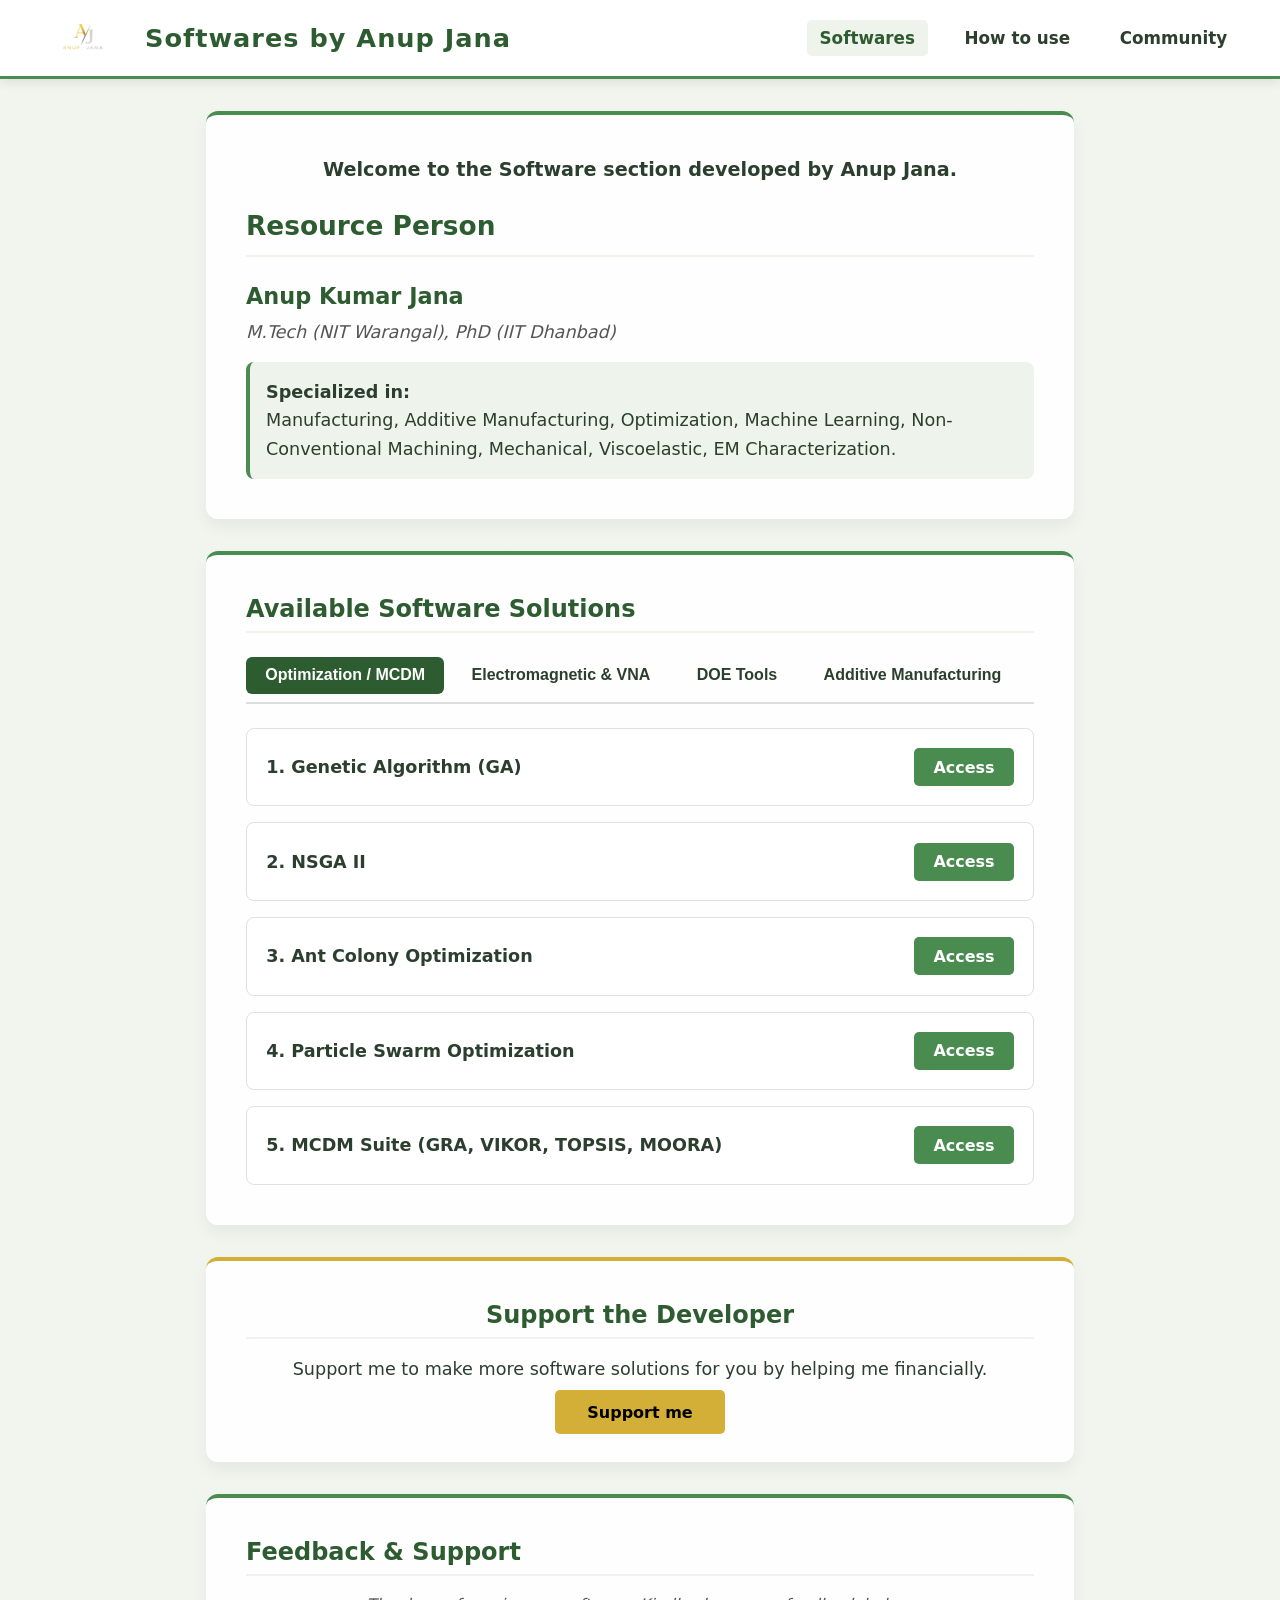
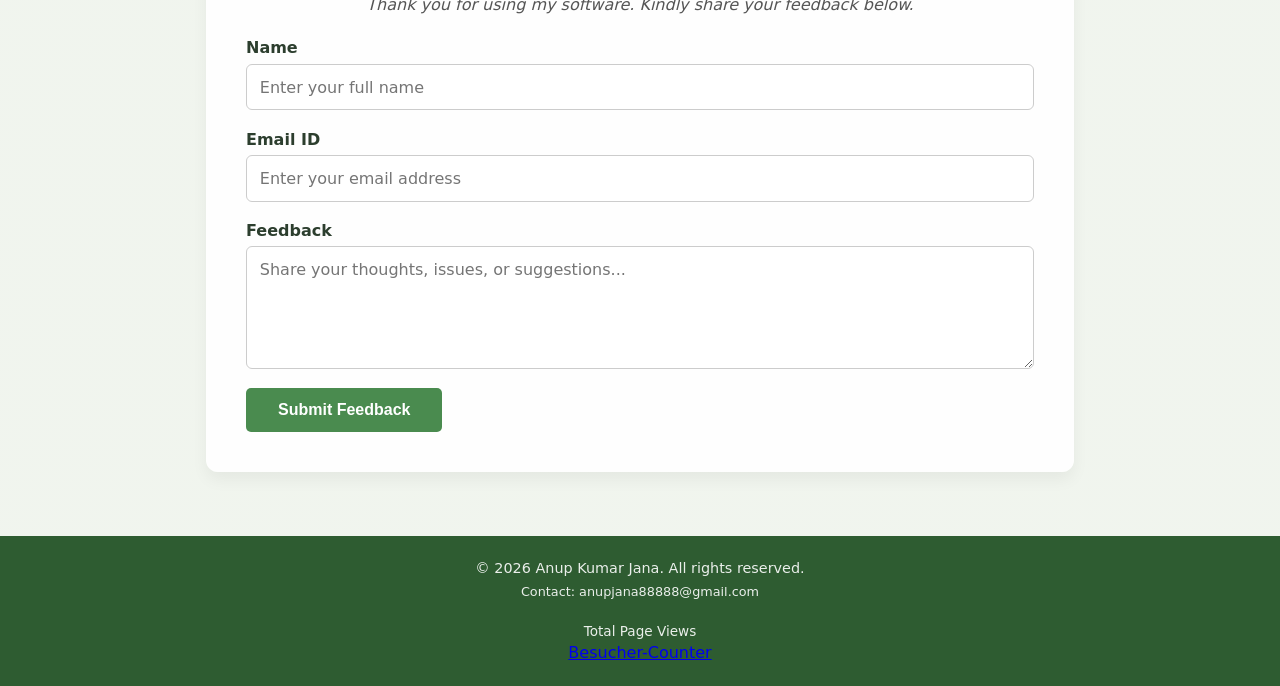
<file: index.html>
<!DOCTYPE html>
<html lang="en">
<head>
    <meta charset="UTF-8">
    <meta name="viewport" content="width=device-width, initial-scale=1.0">
    <title>Softwares by Anup Jana</title>
    <link rel="icon" type="image/png" href="logo2.png">
    <link rel="stylesheet" href="style.css">
</head>
<body>

    <header>
        <div class="header-container">
            <div class="logo-title">
                <img src="logo2.png" alt="Anup Jana Logo" class="site-logo">
                <h1>Softwares by Anup Jana</h1>
            </div>
            
            <nav>
                <ul class="nav-links">
                    <li><a href="index.html" class="active">Softwares</a></li>
                    <li><a href="how_to_use.html">How to use</a></li>
                    <li><a href="community.html">Community</a></li>
                </ul>
            </nav>
        </div>
    </header>

    <main>
        <section class="content-box profile-section">
            <p style="font-size: 1.2rem; text-align: center; font-weight: 600; margin-top: 0;">Welcome to the Software section developed by Anup Jana.</p>
            
            <h2>Resource Person</h2>
            <div class="profile-name">Anup Kumar Jana</div>
            <div class="profile-degrees">M.Tech (NIT Warangal), PhD (IIT Dhanbad)</div>
            
            <div class="specializations">
                <strong>Specialized in:</strong><br>
                Manufacturing, Additive Manufacturing, Optimization, Machine Learning, Non-Conventional Machining, Mechanical, Viscoelastic, EM Characterization.
            </div>
        </section>

        <section class="content-box">
            <h2>Available Software Solutions</h2>
            
            <div class="tab-container">
                <div class="tab-buttons">
                    <button class="tab-btn active" onclick="openTab(event, 'tab-opt')">Optimization / MCDM</button>
                    <button class="tab-btn" onclick="openTab(event, 'tab-em')">Electromagnetic & VNA</button>
                    <button class="tab-btn" onclick="openTab(event, 'tab-doe')">DOE Tools</button>
                    <button class="tab-btn" onclick="openTab(event, 'tab-am')">Additive Manufacturing</button>
                </div>

                <div id="tab-opt" class="tab-content active">
                    <div class="software-list">
                        <div class="software-card">
                            <span class="software-title">1. Genetic Algorithm (GA)</span>
                            <a href="#" class="btn">Access</a>
                        </div>
                        <div class="software-card">
                            <span class="software-title">2. NSGA II</span>
                            <a href="#" class="btn">Access</a>
                        </div>
                        <div class="software-card">
                            <span class="software-title">3. Ant Colony Optimization</span>
                            <a href="#" class="btn">Access</a>
                        </div>
                        <div class="software-card">
                            <span class="software-title">4. Particle Swarm Optimization</span>
                            <a href="#" class="btn">Access</a>
                        </div>
                        <div class="software-card">
                            <span class="software-title">5. MCDM Suite (GRA, VIKOR, TOPSIS, MOORA)</span>
                            <a href="#" class="btn">Access</a>
                        </div>
                    </div>
                </div>

                <div id="tab-em" class="tab-content">
                    <div class="software-list">
                        <div class="software-card">
                            <span class="software-title">1. Permittivity & Permeability Calculator</span>
                            <a href="#" class="btn">Access</a>
                        </div>
                        <div class="software-card">
                            <span class="software-title">2. VNA Data Analyzer (5-75 GHz)</span>
                            <a href="https://drive.google.com/file/d/1kn5m2RfvC5_IDL_7qTsJZOH0_reWV1Xl/view?usp=sharing" class="btn">Access</a>
                        </div>
                        <div class="software-card">
                            <span class="software-title">3. Reflection & Absorption Coefficient Estimator</span>
                            <a href="#" class="btn">Access</a>
                        </div>
                        <div class="software-card">
                            <span class="software-title">4. Dielectric Loss Tangent (Tan Delta) Plotter</span>
                            <a href="#" class="btn">Access</a>
                        </div>
                    </div>
                </div>

                <div id="tab-doe" class="tab-content">
                    <div class="software-list">
                        <div class="software-card">
                            <span class="software-title">1. Taguchi's Orthogonal Array (OA)</span>
                            <a href="#" class="btn">Access</a>
                        </div>
                        <div class="software-card">
                            <span class="software-title">2. Response Surface Methodology (RSM)</span>
                            <a href="#" class="btn">Access</a>
                        </div>
                    </div>
                </div>

                <div id="tab-am" class="tab-content">
                    <div class="software-list">
                        <div class="software-card">
                            <span class="software-title">1. Jacobs Working Curve Generator</span>
                            <a href="https://drive.google.com/file/d/1YAuJ_bWAW0EsGP8wYt7jIJ0jwtOY44c2/view?usp=sharing" class="btn">Access</a>
                        </div>
                        <div class="software-card">
                            <span class="software-title">2. VPP Exposure Parameter Optimizer</span>
                            <a href="#" class="btn">Access</a>
                        </div>
                        <div class="software-card">
                            <span class="software-title">3. Multi-Material Composite Interleaf Designer</span>
                            <a href="#" class="btn">Access</a>
                        </div>
                    </div>
                </div>
            </div>
        </section>

        <section class="content-box" style="text-align: center; border-top: 4px solid #d4af37;">
            <h2>Support the Developer</h2>
            <p style="margin-bottom: 1.5rem; font-size: 1.1rem;">Support me to make more software solutions for you by helping me financially.</p>
            <a href="support.html" class="btn" style="background-color: #d4af37; color: #000; padding: 0.8rem 2rem;">Support me</a>
        </section>

        <section class="content-box">
            <h2>Feedback & Support</h2>
            <p class="thank-you-msg">Thank you for using my software. Kindly share your feedback below.</p>
            
            <form action="https://formsubmit.co/anupjana88888@gmail.com" method="POST" class="feedback-form" id="feedbackForm">
                
                <input type="hidden" name="_subject" value="New Software Feedback Submission">
                <input type="hidden" name="_captcha" value="false">
                <input type="hidden" name="_next" value="https://anupjana777.github.io/softwares/thankyou.html">
                
                <div class="form-group">
                    <label for="name">Name</label>
                    <input type="text" id="name" name="name" placeholder="Enter your full name" required>
                </div>
                
                <div class="form-group">
                    <label for="email">Email ID</label>
                    <input type="email" id="email" name="email" placeholder="Enter your email address" required>
                </div>
                
                <div class="form-group">
                    <label for="feedback">Feedback</label>
                    <textarea id="feedback" name="feedback" rows="5" placeholder="Share your thoughts, issues, or suggestions..." required></textarea>
                </div>
                
                <button type="submit" class="btn" style="align-self: flex-start; padding: 0.8rem 2rem;">Submit Feedback</button>
            </form>
        </section>
    </main>

    <footer>
        <p>&copy; <span id="year"></span> Anup Kumar Jana. All rights reserved.</p>
        <p style="margin-top: 0.5rem; font-size: 0.8rem;">Contact: anupjana88888@gmail.com</p>
        
        <div style="margin-top: 1.5rem;">
            <p style="font-size: 0.85rem; margin-bottom: 0.3rem; opacity: 0.9;">Total Page Views</p>
             <a href='http://besucherzaehler.co'>Besucher-Counter</a> <script type='text/javascript' src='https://www.freevisitorcounters.com/auth.php?id=3fdb987f14aa54709805ab364de2bd3462e2b9ea'></script>
            <script type="text/javascript" src="https://www.freevisitorcounters.com/en/home/counter/1556781/t/13"></script>
        </div>
    </footer>

    <script src="main.js"></script>
    <!--Start of Tawk.to Script-->
<script type="text/javascript">
var Tawk_API=Tawk_API||{}, Tawk_LoadStart=new Date();
(function(){
var s1=document.createElement("script"),s0=document.getElementsByTagName("script")[0];
s1.async=true;
s1.src='https://embed.tawk.to/6a1027ba9b0e8e1c2f8c22e2/1jp7hmcj1';
s1.charset='UTF-8';
s1.setAttribute('crossorigin','*');
s0.parentNode.insertBefore(s1,s0);
})();
</script>
<!--End of Tawk.to Script-->
</body>
</html>
</file>
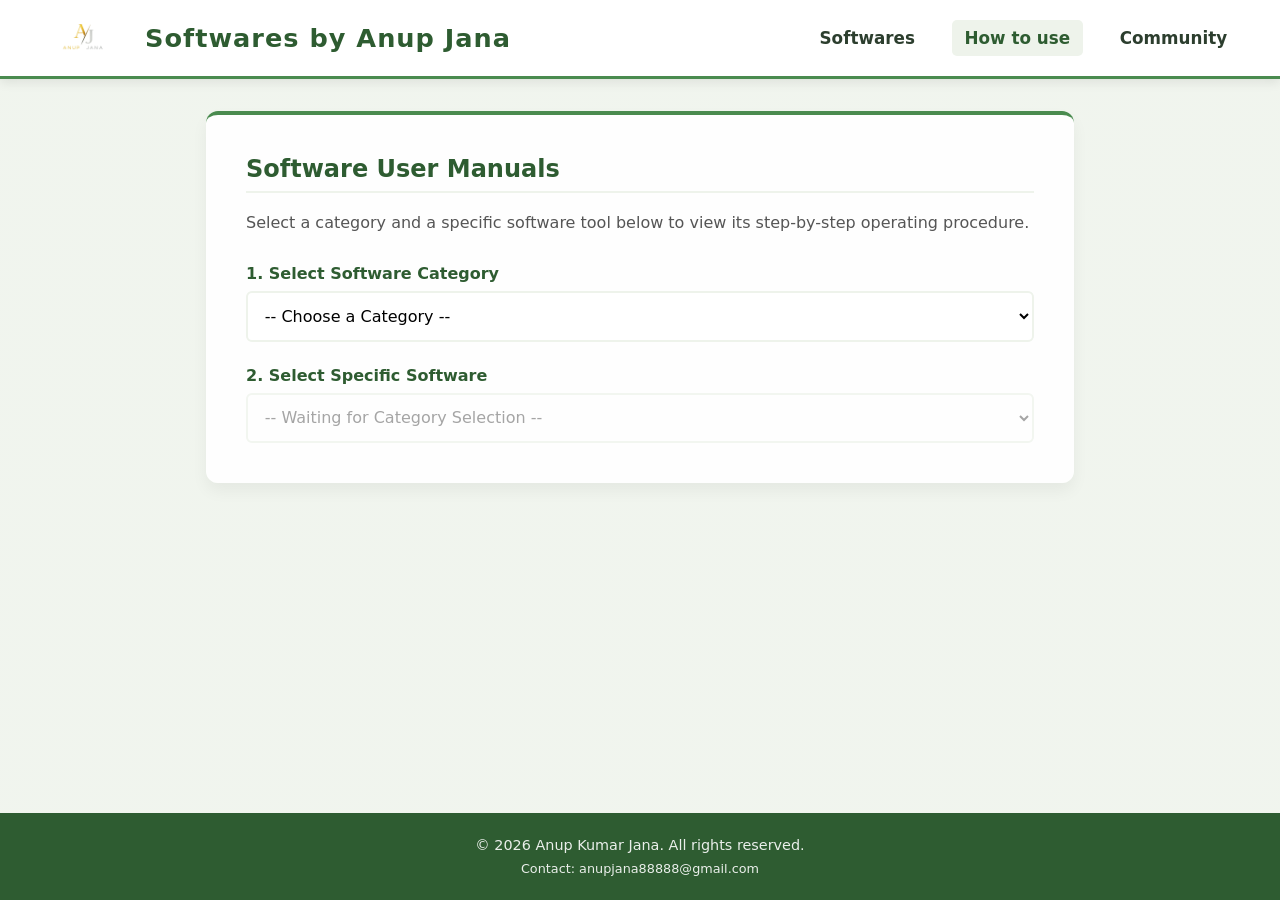
<file: how_to_use.html>
<!DOCTYPE html>
<html lang="en">
<head>
    <meta charset="UTF-8">
    <meta name="viewport" content="width=device-width, initial-scale=1.0">
    <title>How to Use - Softwares by Anup Jana</title>
    <link rel="icon" type="image/png" href="logo2.png">
    <link rel="stylesheet" href="style.css">
    <style>
        /* Specific styling for the manual interface */
        .manual-container {
            display: flex;
            flex-direction: column;
            gap: 1.5rem;
        }
        .selector-group {
            display: flex;
            flex-direction: column;
            gap: 0.5rem;
        }
        select {
            padding: 0.8rem;
            border: 2px solid var(--secondary-color);
            border-radius: 6px;
            font-size: 1rem;
            font-family: var(--font-main);
            background-color: #fff;
            cursor: pointer;
            transition: border-color 0.3s;
        }
        select:focus {
            outline: none;
            border-color: var(--accent-color);
        }
        .manual-display {
            background-color: var(--secondary-color);
            padding: 2rem;
            border-radius: 8px;
            border-left: 4px solid var(--accent-color);
            min-height: 200px;
            display: none; /* Hidden until a software is selected */
            animation: fadeIn 0.4s ease-in-out;
        }
        .manual-display.active {
            display: block;
        }
        .step-list {
            margin-top: 1rem;
            padding-left: 1.5rem;
        }
        .step-list li {
            margin-bottom: 0.8rem;
            line-height: 1.6;
        }
    </style>
</head>
<body>

    <header>
        <div class="header-container">
            <div class="logo-title">
                <img src="logo2.png" alt="Anup Jana Logo" class="site-logo">
                <h1>Softwares by Anup Jana</h1>
            </div>
            <nav>
                <ul class="nav-links">
                    <li><a href="index.html">Softwares</a></li>
                    <li><a href="how_to_use.html" class="active">How to use</a></li>
                    <li><a href="community.html">Community</a></li>
                </ul>
            </nav>
        </div>
    </header>

    <main>
        <section class="content-box">
            <h2>Software User Manuals</h2>
            <p style="margin-bottom: 2rem; color: #555;">Select a category and a specific software tool below to view its step-by-step operating procedure.</p>
            
            <div class="manual-container">
                <div class="selector-group">
                    <label for="categorySelect" style="font-weight: 600; color: var(--primary-color);">1. Select Software Category</label>
                    <select id="categorySelect" onchange="populateSoftwareList()">
                        <option value="" disabled selected>-- Choose a Category --</option>
                        <option value="opt">Optimization / MCDM</option>
                        <option value="em">Electromagnetic & VNA</option>
                        <option value="doe">DOE Tools</option>
                        <option value="am">Additive Manufacturing</option>
                    </select>
                </div>

                <div class="selector-group">
                    <label for="softwareSelect" style="font-weight: 600; color: var(--primary-color);">2. Select Specific Software</label>
                    <select id="softwareSelect" onchange="displayManual()" disabled>
                        <option value="" disabled selected>-- Waiting for Category Selection --</option>
                    </select>
                </div>

                <div id="manualDisplay" class="manual-display">
                    <h3 id="manualTitle" style="margin-top: 0; color: var(--primary-color);"></h3>
                    <div id="manualContent"></div>
                </div>
            </div>
        </section>
    </main>

    <footer>
        <p>&copy; <span id="year"></span> Anup Kumar Jana. All rights reserved.</p>
        <p style="margin-top: 0.5rem; font-size: 0.8rem;">Contact: anupjana88888@gmail.com</p>
    </footer>

    <script>
        // Set year
        document.getElementById('year').textContent = new Date().getFullYear();

        // Database of software and manuals
        const softwareData = {
            "opt": [
                { id: "ga", name: "Genetic Algorithm (GA)", manual: "<p><em>Detailed manual for this module will be updated soon.</em></p>" },
                { id: "nsga", name: "NSGA II", manual: "<p><em>Detailed manual for this module will be updated soon.</em></p>" },
                { id: "aco", name: "Ant Colony Optimization", manual: "<p><em>Detailed manual for this module will be updated soon.</em></p>" },
                { id: "pso", name: "Particle Swarm Optimization", manual: "<p><em>Detailed manual for this module will be updated soon.</em></p>" },
                { id: "mcdm", name: "MCDM Suite (GRA, VIKOR, etc.)", manual: "<p><em>Detailed manual for this module will be updated soon.</em></p>" }
            ],
            "em": [
                { id: "perm", name: "Permittivity & Permeability Calculator", manual: "<p><em>Detailed manual for this module will be updated soon.</em></p>" },
                { id: "vna", name: "VNA Data Analyzer (5-75 GHz)", manual: `
                    <p>This tool processes raw scattering parameters (S11, S21) extracted from a Vector Network Analyzer to compute complex permittivity and loss tangents.</p>
                    <ol class="step-list">
                        <li><strong>Export Raw Data:</strong> Save your VNA measurements as a standard CSV format (Frequency, ReS11, ImS11, ReS21, ImS21). Ensure frequency is in GHz.</li>
                        <li><strong>Launch Software:</strong> Open the VNA Data Analyzer executable on your desktop.</li>
                        <li><strong>Import Data:</strong> Click 'Import Raw CSV' and select your exported file.</li>
                        <li><strong>Set Parameters:</strong> Input your exact sample thickness (in mm). For waveguide measurements, ensure you input the correct Cutoff Frequency based on your waveguide band.</li>
                        <li><strong>Select Algorithm:</strong> Choose between Standard NRW or NIST Iterative solver depending on the material (e.g., iterative for clear neat resins, NRW for highly conductive fillers).</li>
                        <li><strong>Calculate & Export:</strong> Click 'Run Calculation'. The software will automatically isolate the real and imaginary permittivity, calculate Tan Delta, and save the refined data to a new CSV.</li>
                        <li><strong>Plot Generation:</strong> Navigate to the plotting tab, load multiple calculated CSVs, and generate Q1-journal ready comparative plots.</li>
                    </ol>
                ` },
                { id: "coeff", name: "Reflection & Absorption Coefficient Estimator", manual: "<p><em>Detailed manual for this module will be updated soon.</em></p>" },
                { id: "tan", name: "Dielectric Loss Tangent Plotter", manual: "<p><em>Detailed manual for this module will be updated soon.</em></p>" }
            ],
            "doe": [
                { id: "oa", name: "Taguchi's Orthogonal Array (OA)", manual: "<p><em>Detailed manual for this module will be updated soon.</em></p>" },
                { id: "rsm", name: "Response Surface Methodology (RSM)", manual: "<p><em>Detailed manual for this module will be updated soon.</em></p>" }
            ],
            "am": [
                { id: "jacobs", name: "Jacobs Working Curve Generator", manual: `
                    <p>This module helps optimize exposure parameters (irradiance and time) for Vat Photopolymerization (VPP) systems when using non-native or custom composite resins.</p>
                    <ol class="step-list">
                        <li><strong>Prepare Samples:</strong> Print several single-layer specimens using varying exposure times at a constant irradiance level.</li>
                        <li><strong>Measure Cure Depth:</strong> Carefully wash, post-cure, and measure the thickness (Cure Depth, Cd) of each specimen using a micrometer.</li>
                        <li><strong>Input Data:</strong> Open the software and input your recorded Cure Depth values alongside their corresponding calculated Exposure Energy (E) doses.</li>
                        <li><strong>Generate Curve:</strong> The software will plot Cd vs. ln(E) and perform a linear regression.</li>
                        <li><strong>Analyze Parameters:</strong> Extract the slope to determine the Penetration Depth (Dp) and the x-intercept to find the Critical Energy (Ec) of your specific resin batch.</li>
                        <li><strong>Optimize Printer Settings:</strong> Use the derived Dp and Ec values to adjust the layer curing settings on your 3D printer (e.g., Form 4) to prevent over-curing and maintain accurate interleaved composite structures.</li>
                    </ol>
                ` },
                { id: "vpp", name: "VPP Exposure Parameter Optimizer", manual: "<p><em>Detailed manual for this module will be updated soon.</em></p>" },
                { id: "multi", name: "Multi-Material Composite Interleaf Designer", manual: "<p><em>Detailed manual for this module will be updated soon.</em></p>" }
            ]
        };

        function populateSoftwareList() {
            const catSelect = document.getElementById("categorySelect");
            const softSelect = document.getElementById("softwareSelect");
            const display = document.getElementById("manualDisplay");
            
            // Hide display when changing category
            display.classList.remove("active");
            
            const selectedCat = catSelect.value;
            
            // Clear current options
            softSelect.innerHTML = '<option value="" disabled selected>-- Select a Software --</option>';
            
            if (selectedCat && softwareData[selectedCat]) {
                softSelect.disabled = false;
                softwareData[selectedCat].forEach(software => {
                    let option = document.createElement("option");
                    option.value = software.id;
                    option.textContent = software.name;
                    softSelect.appendChild(option);
                });
            }
        }

        function displayManual() {
            const catSelect = document.getElementById("categorySelect").value;
            const softSelect = document.getElementById("softwareSelect").value;
            const display = document.getElementById("manualDisplay");
            const title = document.getElementById("manualTitle");
            const content = document.getElementById("manualContent");
            
            if (catSelect && softSelect) {
                const software = softwareData[catSelect].find(s => s.id === softSelect);
                if (software) {
                    title.textContent = software.name + " - Operating Manual";
                    content.innerHTML = software.manual;
                    display.classList.add("active");
                }
            }
        }
    </script>
</body>
</html>
</file>
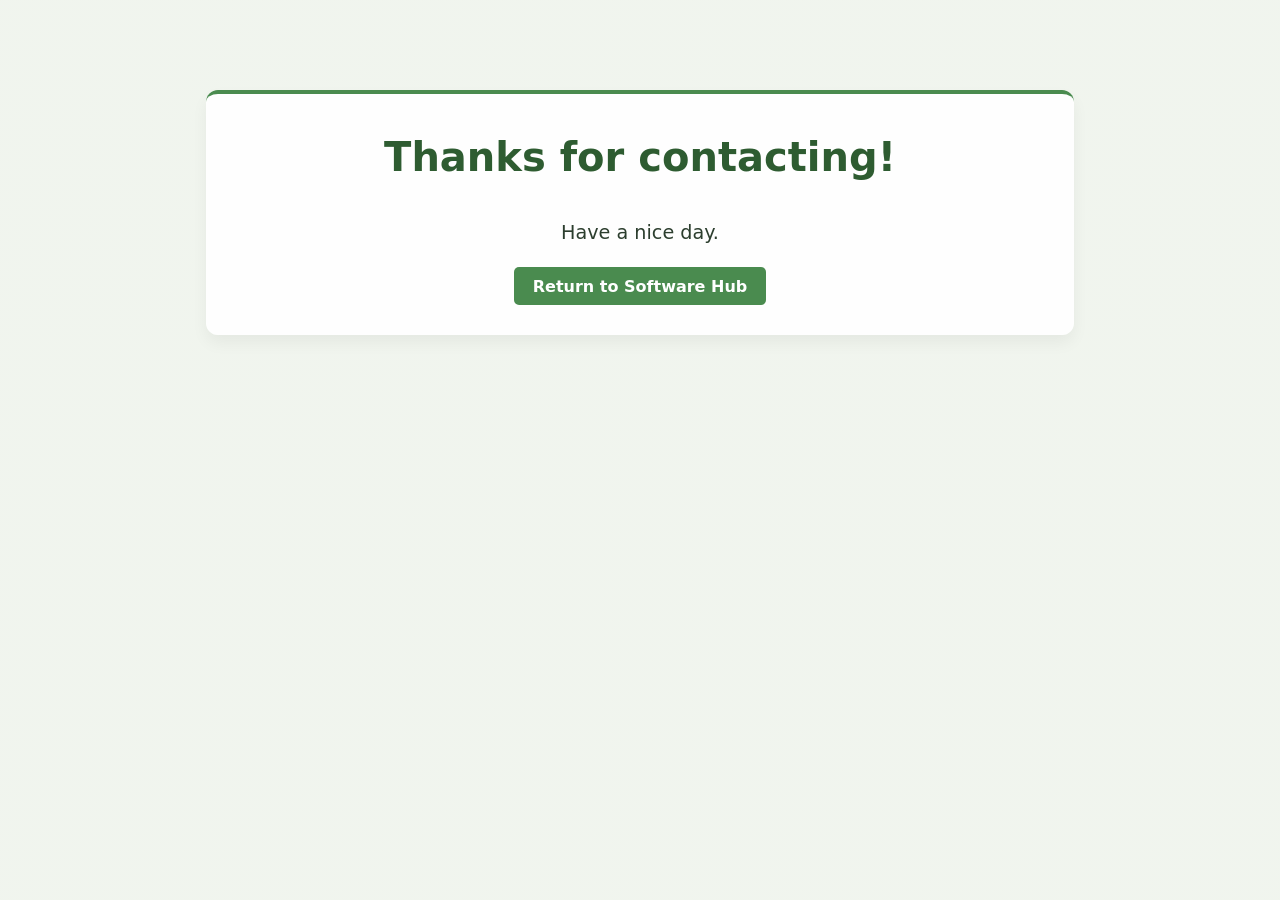
<file: thank_you.html>
<!DOCTYPE html>
<html lang="en">
<head>
    <meta charset="UTF-8">
    <meta name="viewport" content="width=device-width, initial-scale=1.0">
    <title>Thank You!</title>
    <link rel="stylesheet" href="style.css">
    <style>
        .thank-you-container {
            text-align: center;
            margin-top: 10vh;
        }
        .thank-you-container h2 {
            font-size: 2.5rem;
            border: none;
        }
        .thank-you-container p {
            font-size: 1.2rem;
            margin-bottom: 2rem;
        }
    </style>
</head>
<body>
    <main class="thank-you-container">
        <section class="content-box">
            <h2>Thanks for contacting!</h2>
            <p>Have a nice day.</p>
            <a href="index.html" class="btn">Return to Software Hub</a>
        </section>
    </main>
</body>
</html>
</file>
<file: style.css>
/* CSS Variables for consistent theming */
:root {
    --primary-color: #2e5c31; 
    --secondary-color: #eef3eb; 
    --accent-color: #4a8b4f; 
    --text-dark: #2c3e2e;
    --text-light: #ffffff;
    --font-main: 'Segoe UI', system-ui, -apple-system, sans-serif;
}

/* Base Styles & Nature Theme Background */
body {
    margin: 0;
    padding: 0;
    font-family: var(--font-main);
    color: var(--text-dark);
    background: 
        linear-gradient(rgba(238, 243, 235, 0.85), rgba(238, 243, 235, 0.85)),
        url('https://images.unsplash.com/photo-1464822759023-fed622ff2c3b?auto=format&fit=crop&q=80&w=2000') no-repeat center center fixed;
    background-size: cover;
    display: flex;
    flex-direction: column;
    min-height: 100vh;
}

/* Reusable Header & Navigation */
header {
    background-color: rgba(255, 255, 255, 0.98);
    color: var(--primary-color);
    padding: 0.5rem 2rem;
    box-shadow: 0 4px 10px rgba(0,0,0,0.08);
    border-bottom: 3px solid var(--accent-color);
    position: sticky;
    top: 0;
    z-index: 1000;
}

.header-container {
    display: flex;
    justify-content: space-between;
    align-items: center;
    max-width: 1200px;
    margin: 0 auto;
}

.logo-title {
    display: flex;
    align-items: center;
    gap: 15px;
}

header h1 {
    margin: 0;
    font-size: 1.6rem;
    letter-spacing: 1px;
}

/* Logo Styling */
.site-logo {
    max-height: 60px;
    width: auto;
}

/* Navigation Links Styling */
nav ul.nav-links {
    list-style: none;
    display: flex;
    gap: 1.5rem;
    margin: 0;
    padding: 0;
}

nav ul.nav-links li a {
    text-decoration: none;
    color: var(--text-dark);
    font-weight: 600;
    font-size: 1.05rem;
    padding: 0.5rem 0.8rem;
    border-radius: 5px;
    transition: all 0.3s ease;
}

nav ul.nav-links li a:hover,
nav ul.nav-links li a.active {
    background-color: var(--secondary-color);
    color: var(--primary-color);
}

/* Main Content Container */
main {
    flex: 1;
    width: 100%;
    max-width: 900px;
    margin: 2rem auto;
    padding: 0 1rem;
    box-sizing: border-box;
}

.content-box {
    background-color: rgba(255, 255, 255, 0.95);
    border-radius: 12px;
    padding: 2.5rem;
    box-shadow: 0 8px 16px rgba(0,0,0,0.05);
    margin-bottom: 2rem;
    border-top: 4px solid var(--accent-color);
}

h2 {
    color: var(--primary-color);
    border-bottom: 2px solid var(--secondary-color);
    padding-bottom: 0.5rem;
    margin-top: 0;
}

/* Profile Section */
.profile-section {
    line-height: 1.6;
    font-size: 1.1rem;
}

.profile-name {
    font-size: 1.4rem;
    font-weight: bold;
    color: var(--primary-color);
    margin-bottom: 0.2rem;
}

.profile-degrees {
    font-style: italic;
    color: #555;
    margin-bottom: 1rem;
}

.specializations {
    background-color: var(--secondary-color);
    padding: 1rem;
    border-radius: 8px;
    border-left: 4px solid var(--accent-color);
}

/* Tab Navigation System */
.tab-container {
    margin-top: 1.5rem;
}

.tab-buttons {
    display: flex;
    gap: 0.5rem;
    flex-wrap: wrap;
    margin-bottom: 1.5rem;
    border-bottom: 2px solid #ddd;
    padding-bottom: 0.5rem;
}

.tab-btn {
    background: none;
    border: none;
    padding: 0.6rem 1.2rem;
    font-size: 1rem;
    font-weight: 600;
    cursor: pointer;
    color: var(--text-dark);
    border-radius: 6px;
    transition: all 0.3s ease;
}

.tab-btn:hover {
    background-color: var(--secondary-color);
}

.tab-btn.active {
    background-color: var(--primary-color);
    color: var(--text-light);
}

.tab-content {
    display: none;
    animation: fadeIn 0.4s ease-in-out;
}

.tab-content.active {
    display: block;
}

@keyframes fadeIn {
    from { opacity: 0; transform: translateY(5px); }
    to { opacity: 1; transform: translateY(0); }
}

/* Software List */
.software-list {
    display: flex;
    flex-direction: column;
    gap: 1rem;
}

.software-card {
    display: flex;
    justify-content: space-between;
    align-items: center;
    background-color: #fff;
    border: 1px solid #e0e0e0;
    padding: 1.2rem;
    border-radius: 8px;
    transition: transform 0.2s, box-shadow 0.2s;
}

.software-card:hover {
    transform: translateY(-2px);
    box-shadow: 0 6px 12px rgba(0,0,0,0.08);
    border-color: var(--accent-color);
}

.software-title {
    font-weight: 600;
    font-size: 1.1rem;
}

.btn {
    background-color: var(--accent-color);
    color: var(--text-light);
    text-decoration: none;
    padding: 0.6rem 1.2rem;
    border-radius: 5px;
    font-weight: 600;
    transition: background-color 0.3s;
    border: none;
    cursor: pointer;
    font-size: 1rem;
}

.btn:hover {
    background-color: var(--primary-color);
}

/* Feedback Form */
.feedback-form {
    display: flex;
    flex-direction: column;
    gap: 1.2rem;
    margin-top: 1.5rem;
}

.form-group {
    display: flex;
    flex-direction: column;
    gap: 0.4rem;
}

label {
    font-weight: 600;
    color: var(--text-dark);
}

input, textarea {
    padding: 0.8rem;
    border: 1px solid #ccc;
    border-radius: 6px;
    font-family: var(--font-main);
    font-size: 1rem;
}

input:focus, textarea:focus {
    outline: none;
    border-color: var(--accent-color);
    box-shadow: 0 0 0 3px rgba(74, 139, 79, 0.2);
}

.thank-you-msg {
    text-align: center;
    font-style: italic;
    margin-bottom: 1.5rem;
    color: #555;
}

/* Reusable Footer */
footer {
    background-color: var(--primary-color);
    color: var(--text-light);
    text-align: center;
    padding: 1.5rem;
    margin-top: auto;
}

footer p {
    margin: 0;
    font-size: 0.9rem;
    opacity: 0.9;
}

/* Mobile Responsiveness */
@media (max-width: 768px) {
    .header-container {
        flex-direction: column;
        gap: 10px;
        padding: 10px 0;
    }
    nav ul.nav-links {
        flex-wrap: wrap;
        justify-content: center;
    }
}

@media (max-width: 600px) {
    .software-card {
        flex-direction: column;
        align-items: flex-start;
        gap: 1rem;
    }
    .btn {
        width: 100%;
        text-align: center;
        box-sizing: border-box;
    }
    .content-box {
        padding: 1.5rem;
    }
    .tab-buttons {
        flex-direction: column;
    }
    .tab-btn {
        width: 100%;
        text-align: left;
    }
}
</file>
